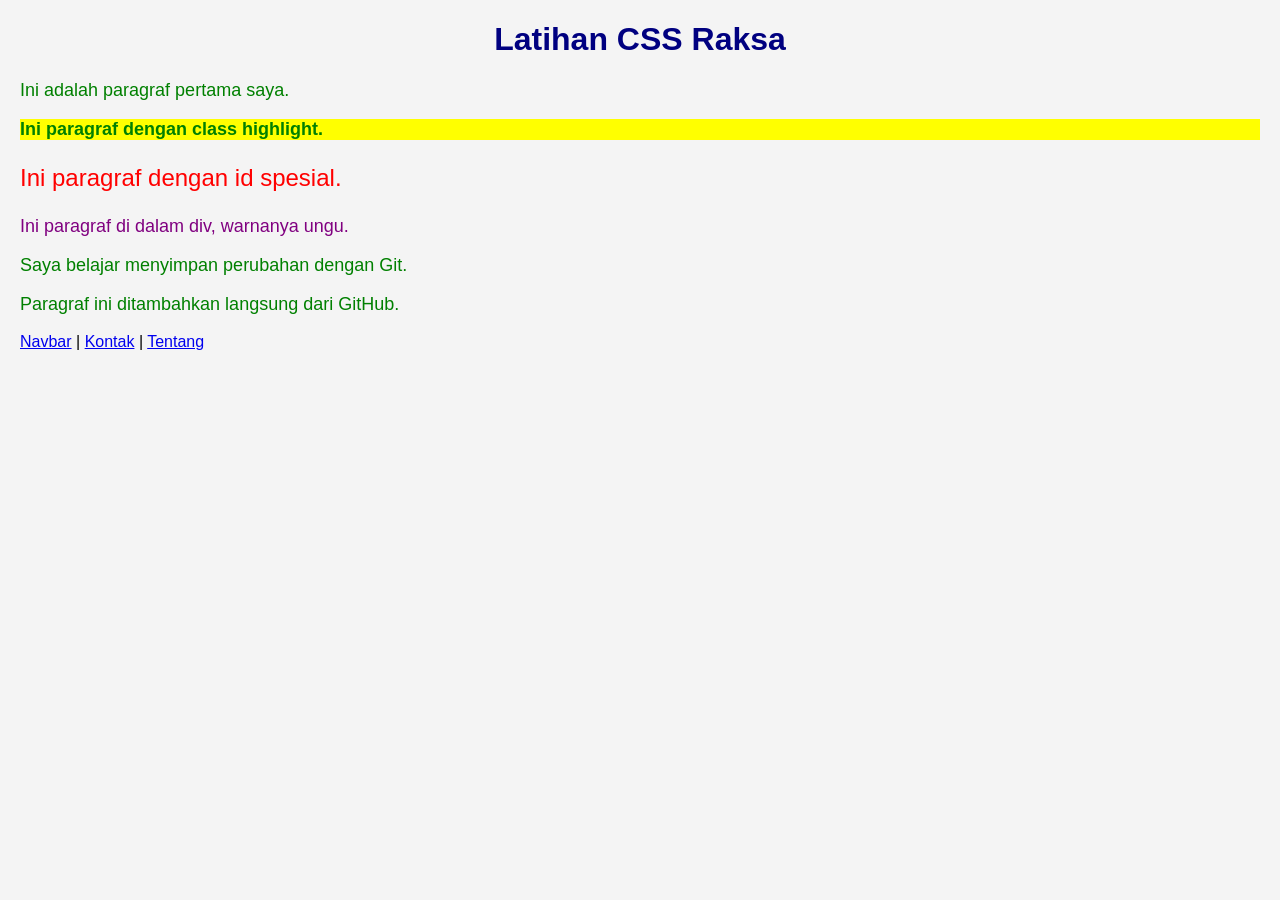
<file: index.html>
<!doctype html>
<html lang="id">
  <head>
    <meta charset="UTF-8" />
    <meta name="viewport" content="width=device-width, initial-scale=1.0" />
    <title>Latihan CSS</title>
    <link rel="stylesheet" href="style.css" />
  </head>
  <body>
    <h1>Latihan CSS Raksa</h1>
    <p>Ini adalah paragraf pertama saya.</p>
    <p class="highlight">Ini paragraf dengan class highlight.</p>
    <p id="spesial">Ini paragraf dengan id spesial.</p>

    <div>
      <p>Ini paragraf di dalam div, warnanya ungu.</p>
    </div>
    <p>Saya belajar menyimpan perubahan dengan Git.</p>
    <p>Paragraf ini ditambahkan langsung dari GitHub.</p>
  <nav><a href="navbar.html">Navbar</a> | <a href="kontak.html">Kontak</a> | <a href="tentang.html">Tentang</a></nav></body>
</html>
</file>
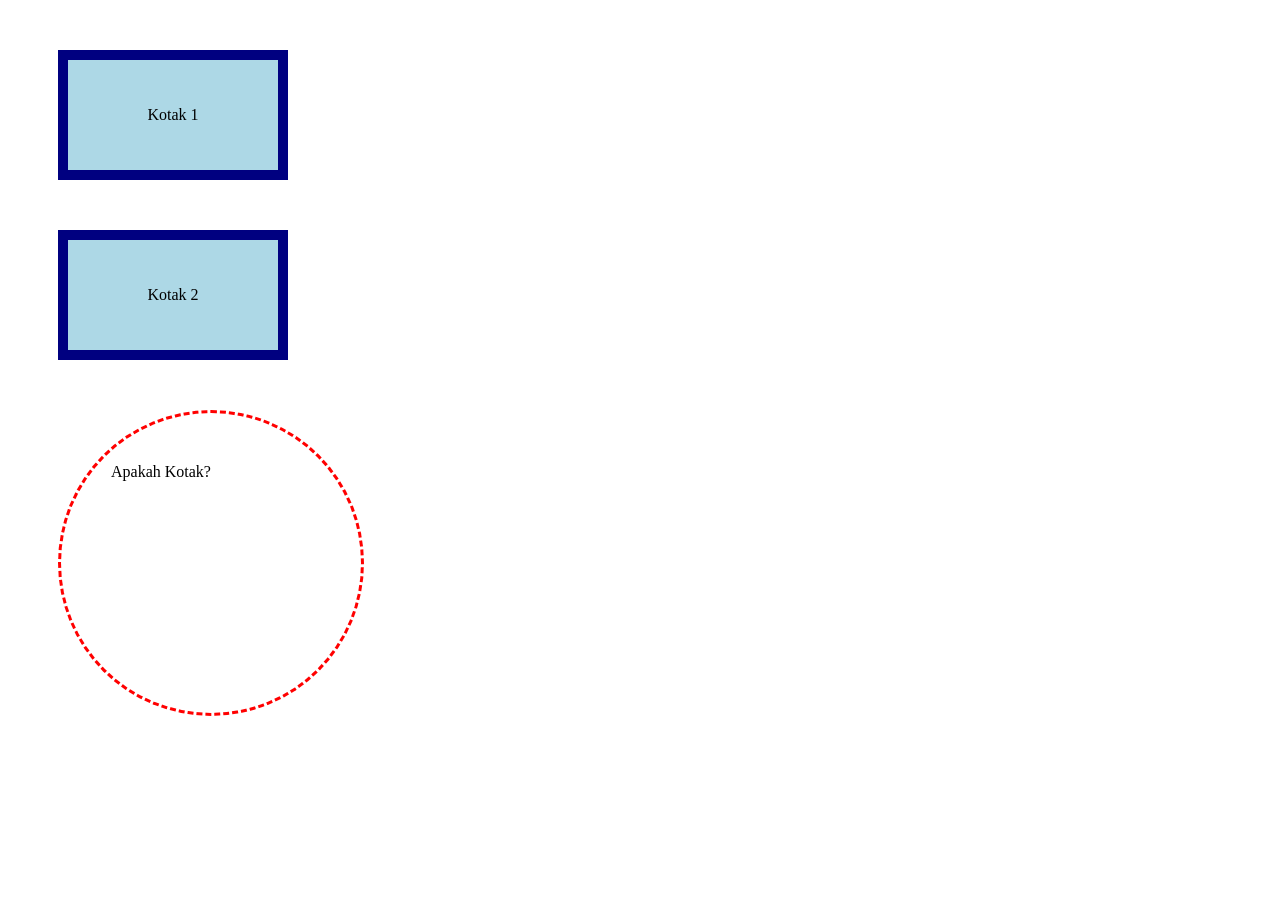
<file: box.html>
<!doctype html>
<html lang="id">
  <head>
    <meta charset="UTF-8" />
    <meta name="viewport" content="width=device-width, initial-scale=1.0" />
    <title>Box Model</title>
    <link rel="stylesheet" href="box.css" />
  </head>
  <body>
    <div class="kotak">Kotak 1</div>
    <div class="kotak">Kotak 2</div>
    <div class="kotak3">Apakah Kotak?</div>
  </body>
</html>
</file>
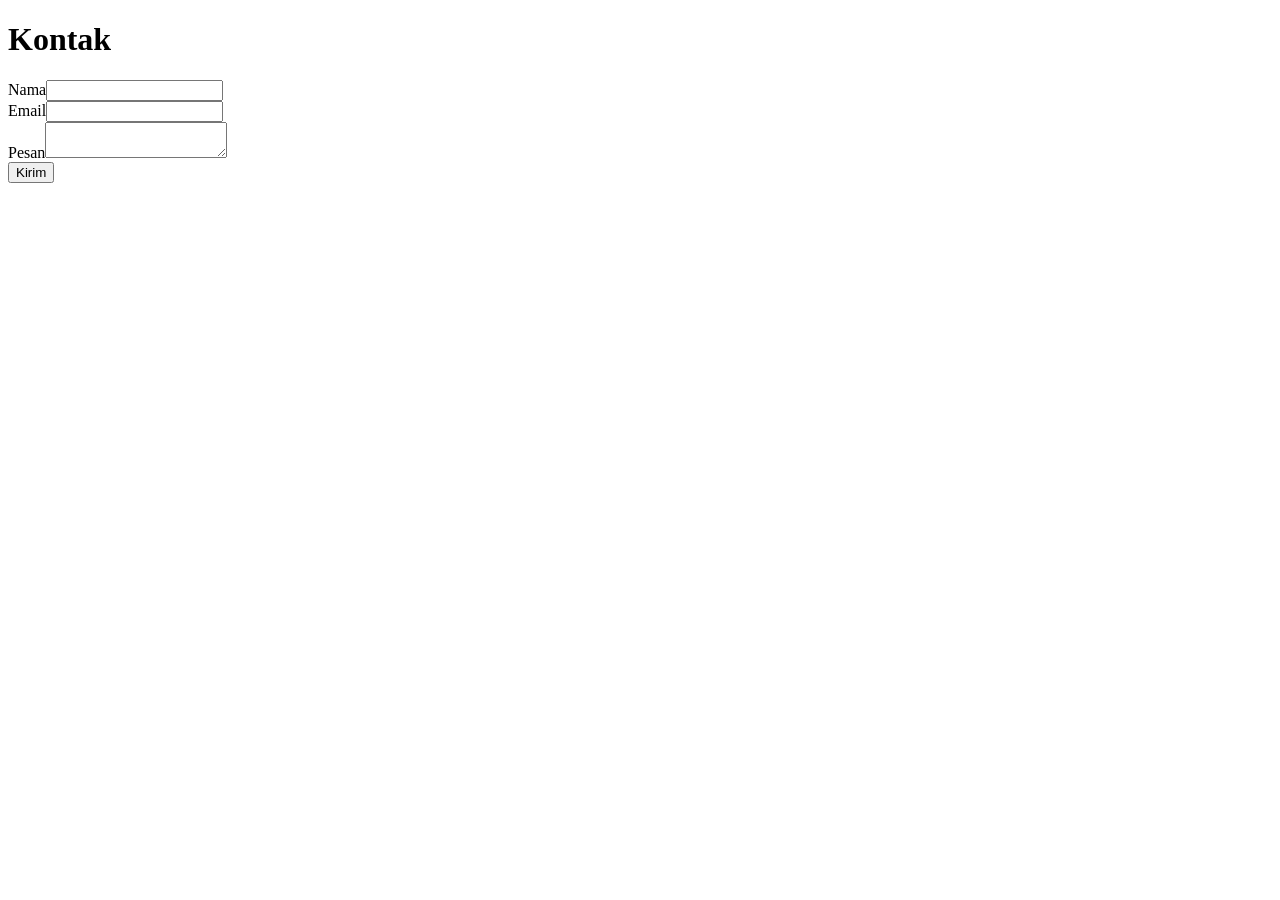
<file: kontak.html>
<!doctype html><html lang="id"><meta charset="utf-8"><meta name="viewport" content="width=device-width,initial-scale=1"><title>Kontak</title><body><h1>Kontak</h1><form><label>Nama<input name="nama"></label><br><label>Email<input type="email" name="email"></label><br><label>Pesan<textarea name="pesan"></textarea></label><br><button>Kirim</button></form><script>document.querySelector("form").onsubmit=e=>e.preventDefault();</script></body></html>
</file>
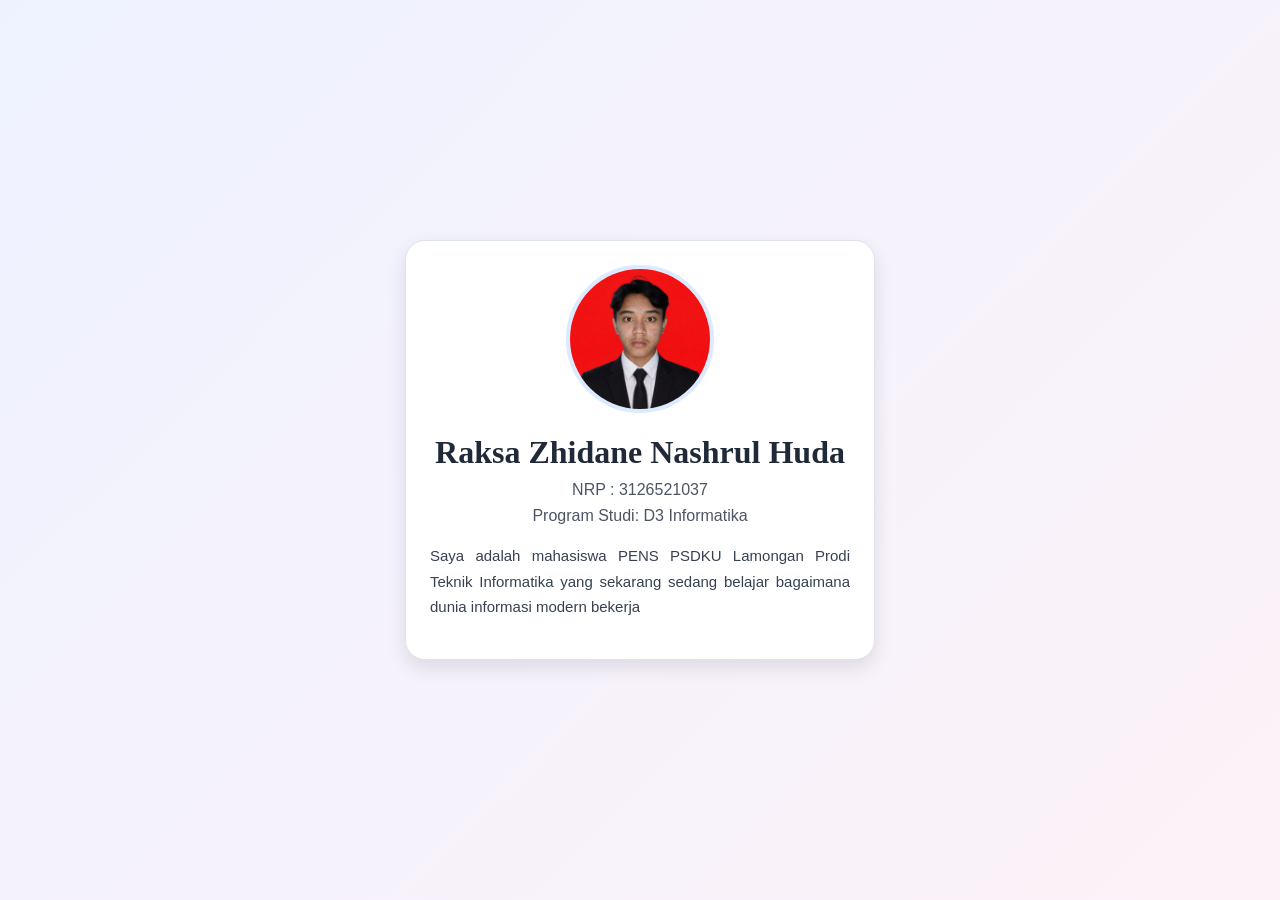
<file: profil.html>
<!doctype html>
<html lang="id">
  <head>
    <meta charset="UTF-8" />
    <meta name="viewport" content="width=device-width, initial-scale=1.0" />
    <title>Profil Saya</title>
    <link rel="stylesheet" href="profil.css" />
  </head>
  <body>
    <div class="kartu">
      <img src="asset/Foto Pas pens raksa.jpg" alt="Foto Saya" class="foto" />
      <h1 id="nama">Raksa Zhidane Nashrul Huda</h1>
      <p class="info">NRP : 3126521037</p>
      <p class="info">Program Studi: D3 Informatika</p>
      <p class="deskripsi">
        Saya adalah mahasiswa PENS PSDKU Lamongan Prodi Teknik Informatika yang
        sekarang sedang belajar bagaimana dunia informasi modern bekerja
      </p>
    </div>
  </body>
</html>
</file>
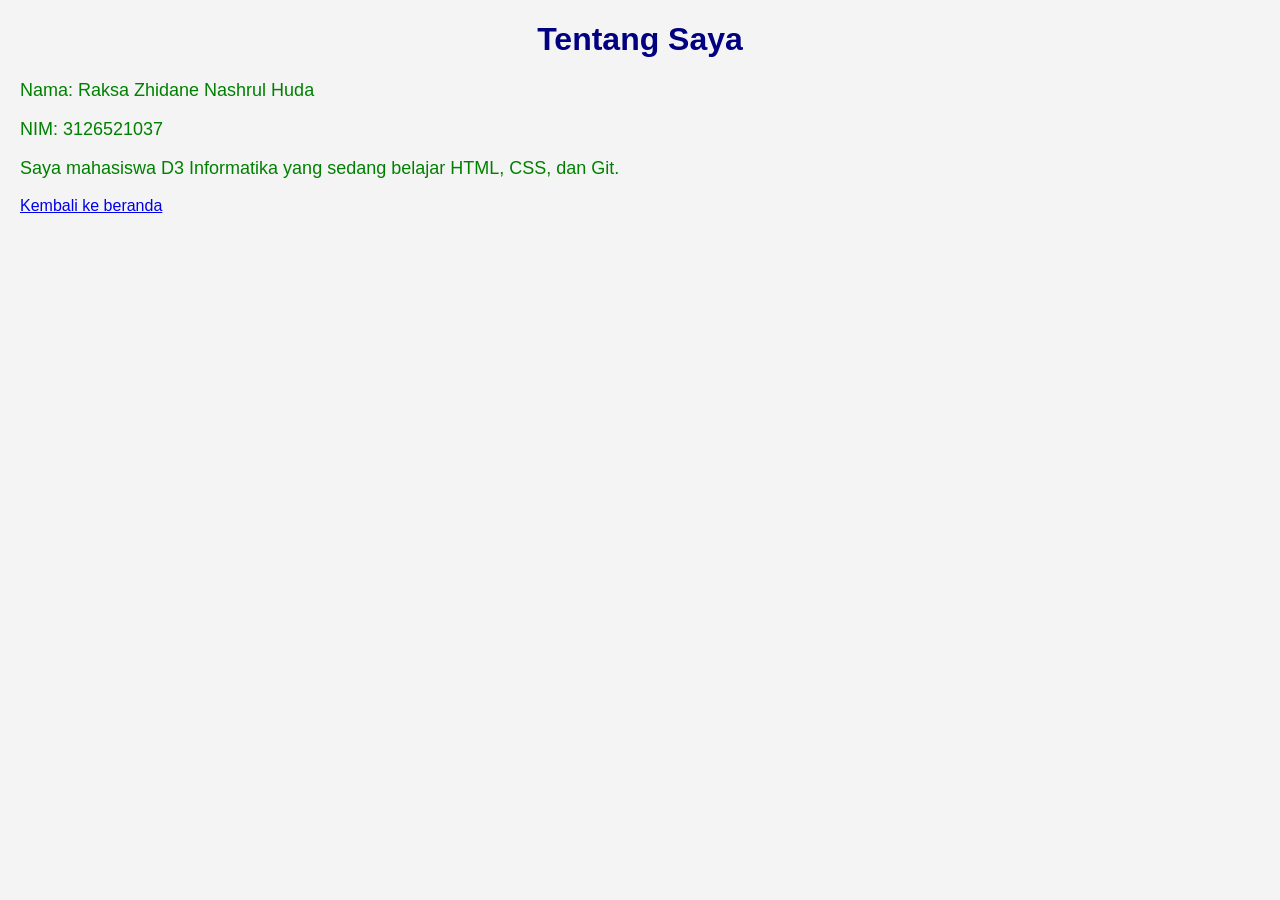
<file: tentang.html>
<!doctype html><html lang="id"><meta charset="utf-8"><meta name="viewport" content="width=device-width,initial-scale=1"><title>Tentang Raksa</title><link rel="stylesheet" href="style.css"><body><h1>Tentang Saya</h1><p>Nama: Raksa Zhidane Nashrul Huda</p><p>NIM: 3126521037</p><p>Saya mahasiswa D3 Informatika yang sedang belajar HTML, CSS, dan Git.</p><a href="index.html">Kembali ke beranda</a></body></html>
</file>
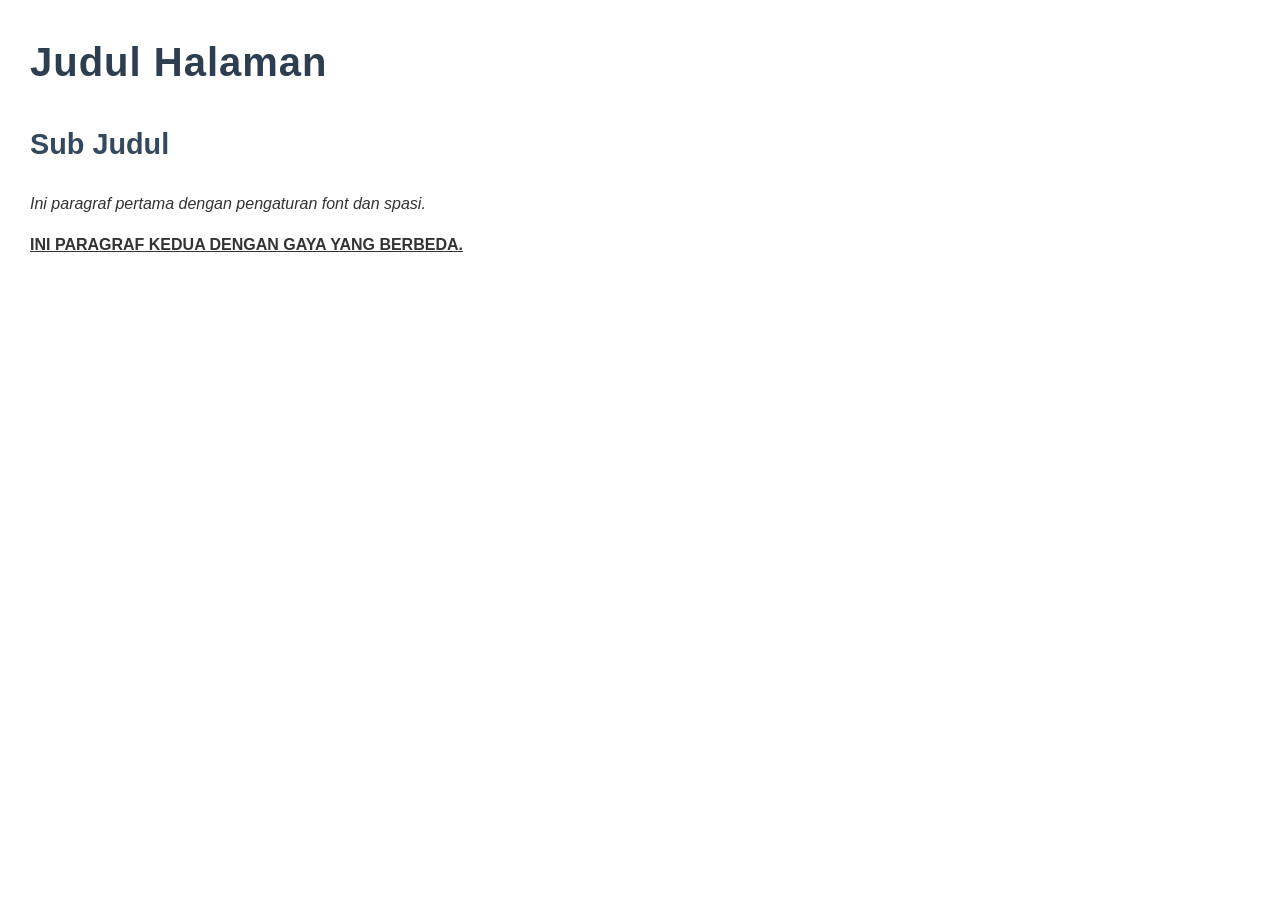
<file: tipografi.html>
<!doctype html>
<html lang="id">
  <head>
    <meta charset="UTF-8" />
    <meta name="viewport" content="width=device-width, initial-scale=1.0" />
    <title>Tipografi</title>
    <link rel="stylesheet" href="tipografi.css" />
  </head>
  <body>
    <h1>Judul Halaman</h1>
    <h2>Sub Judul</h2>
    <p class="paragraf-1">
      Ini paragraf pertama dengan pengaturan font dan spasi.
    </p>
    <p class="paragraf-2">Ini paragraf kedua dengan gaya yang berbeda.</p>
  </body>
</html>
</file>
<file: style.css>
body {
  font-family: Arial, sans-serif;
  background-color: #f4f4f4;
  margin: 20px;
}

h1 {
  color: navy;
  text-align: center;
}

p {
  color: green;
  font-size: 18px;
}

.highlight {
  background-color: yellow;
  font-weight: bold;
}

#spesial {
  color: red;
  font-size: 24px;
}

div p {
  color: purple;
}
</file>
<file: box.css>
.kotak {
  width: 200px;
    height: 100px;
    background-color: lightblue;
    border: 10px solid navy;
    padding: 5px;
    margin: 50px;
    text-align: center;
    line-height: 100px;
}

.kotak3 {
    width: 200px;
    height: 200px;
    padding: 50px;     
    margin: 50px;      
    border: 3px dashed red;  
    border-radius: 50%;
    justify-content: center;
    align-items: center;
}
</file>
<file: profil.css>
body {
  margin: 0;
  padding: 0;
  background: linear-gradient(135deg, #eef2ff, #fdf2f8);
  font-family: 'Segoe UI', Tahoma, sans-serif;
  display: flex;
  justify-content: center;
  align-items: center;
  min-height: 100vh;
}

.kartu {
  width: 420px;
  background-color: #ffffff;
  border: 1px solid #dfe3f0;
  border-radius: 20px;
  box-shadow: 0 8px 20px rgba(0, 0, 0, 0.1);
  padding: 24px;
  margin: 20px;
}

.foto {
  width: 140px;
  height: 140px;
  object-fit: cover;
  display: block;
  margin: 0 auto 20px;
  border-radius: 50%;
  border: 4px solid #dbeafe;
}

#nama {
  font-size: 2rem;
  color: #1f2937;
  text-align: center;
  margin-bottom: 10px;
  font-family: Georgia, 'Times New Roman', serif;
}

.info {
  color: #4b5563;
  text-align: center;
  margin: 8px 0;
  font-size: 1rem;
}

.deskripsi {
  color: #374151;
  line-height: 1.7;
  text-align: justify;
  margin-top: 18px;
  font-size: 15px;
  text-decoration: solid ;

}
</file>
<file: tipografi.css>
body {
  font-family: 'Segoe UI', Tahoma, Geneva, Verdana, sans-serif;
  font-size: 16px;
  color: #333;
  line-height: 1.6;
  margin: 30px;
}

h1 {
  font-size: 2.5em;
  font-weight: bold;
  color: #2c3e50;
  letter-spacing: 1px;
}

h2 {
  font-size: 1.8em;
  color: #34495e;
}

.paragraf-1 {
  font-style: italic;
  text-align: justify;
}

.paragraf-2 {
  font-weight: bold;
  text-transform: uppercase;
  text-decoration: underline;
}
</file>
